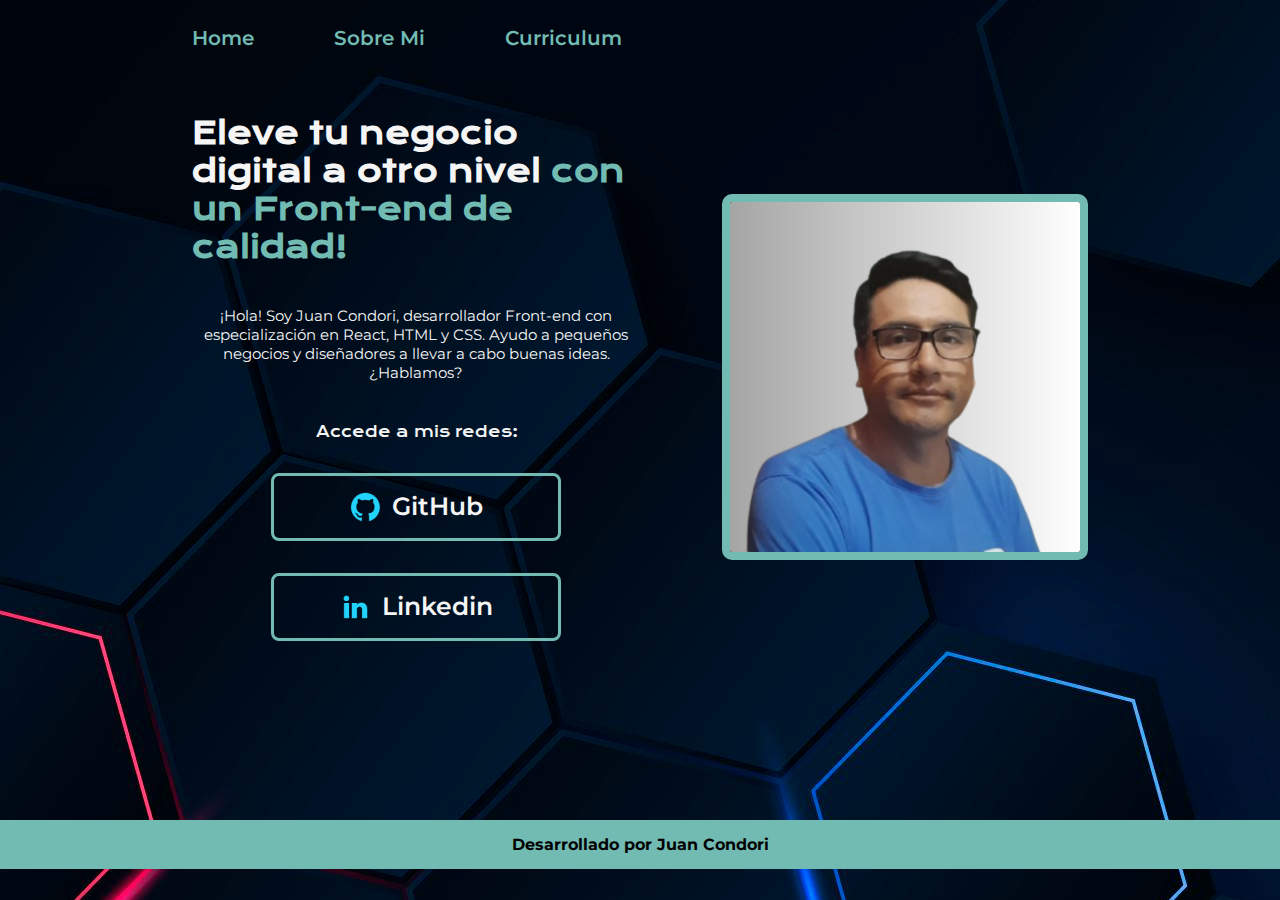
<file: index.html>
<!DOCTYPE html>
<html lang="es-mx">
<head>
    <meta charset="UTF-8"> 
    <meta http-equiv="X-UA-Compatible" content="IE=edge">
    <meta name="viewport" content="width=device-width, initial-scale=1.0">
    <title>Portafolio-1</title>
    <link rel="stylesheet" href="css/style.css">

</head>
<body>
    <header class="header">
        <nav class="header__menu">
            <a class="header__menu__link" href="index.html">Home</a>
            <a class="header__menu__link" href="sobreMi.html">Sobre Mi</a>
            <a class="header__menu__link" href="curriculum.html">Curriculum</a>
        </nav>
    </header>
    <main class="presentacion container">
        <section class="presentacion__contenido">
            <h1 class="presentacion__contenido__titulo">
                Eleve tu negocio digital a otro nivel 
                <strong class="titulo-destaque">con un Front-end de calidad!</strong>
            </h1>
                <p class="presentacion__contenido__texto">¡Hola! Soy Juan Condori, desarrollador Front-end con
                    especialización en React, HTML y CSS. Ayudo a pequeños
                    negocios y diseñadores a llevar a cabo buenas ideas.
                    ¿Hablamos?

                </p>
                
            <div class="presentacion__enlaces">
                <h2 class="presentacion__enlaces__subtitulo">Accede a mis redes: </h2>
                <!-- <a class="presentacion__enlaces__link" href="https://instagram.com/"><img src="./imagenes/instagram.png" alt="">Instagram</a> -->
                <a class="presentacion__enlaces__link" href="https://github.com/juan-carlos-condori?tab=repositories" target="_blank"><img src="./imagenes/github.png" alt="">GitHub</a>
                <a class="presentacion__enlaces__link" href="https://www.linkedin.com/in/juan-condori-t/" target="_blank"><img src="./imagenes/linkedin.png" alt="">Linkedin</a>
            </div>
        </section>
            <img class="presentacion__imagen" src="./imagenes/foto-juan.png" alt="Foto de Juan Condri desarrolando un proyecto">
    </main>
    <footer class="footer">
        <p>Desarrollado por Juan Condori</p>
    </footer>
</body>
</html>
</file>
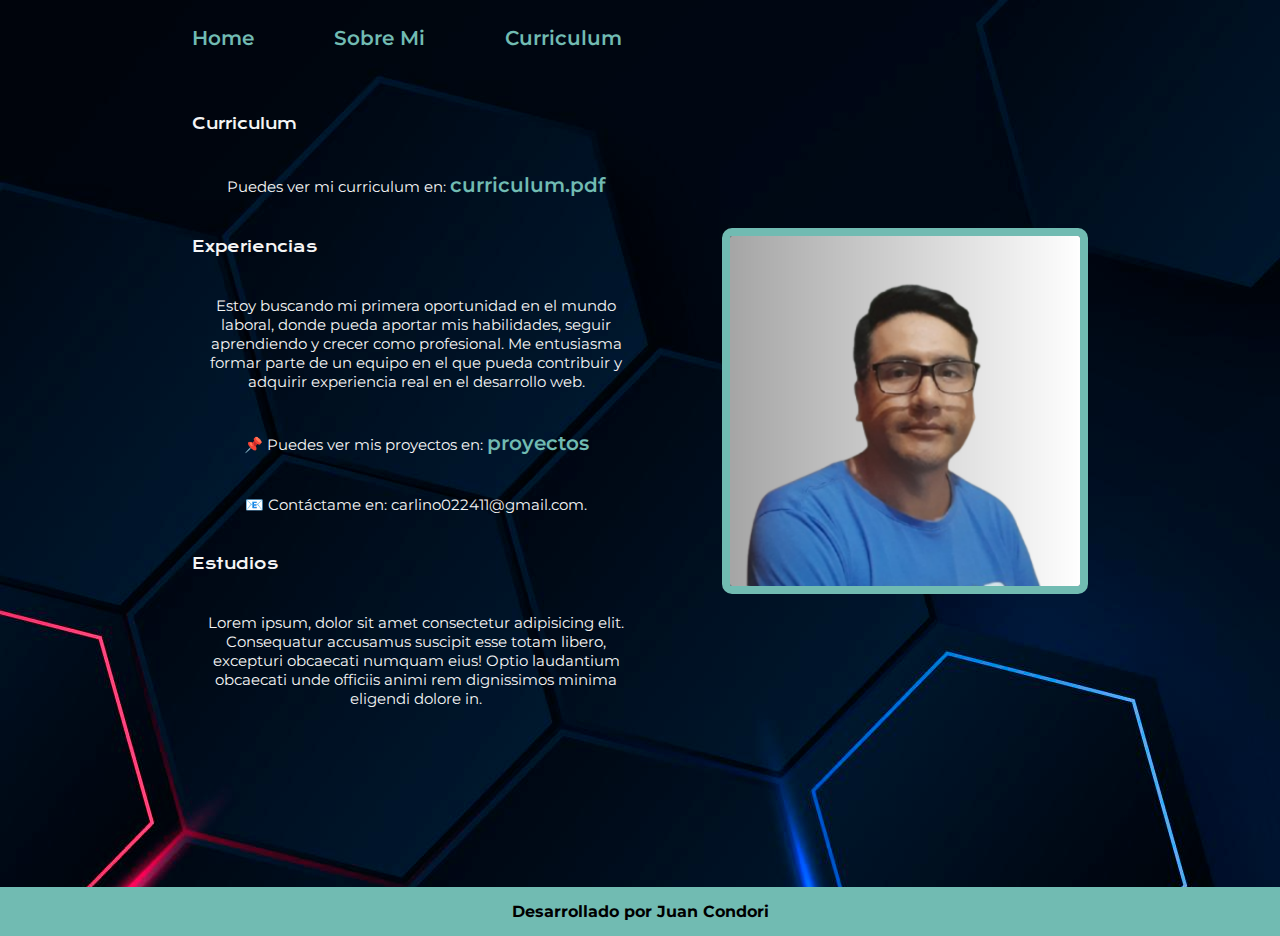
<file: curriculum.html>
<!DOCTYPE html>
<html lang="es-mx">
<head>
    <meta charset="UTF-8">
    <meta name="viewport" content="width=device-width, initial-scale=1.0">
    <title>Curriculum</title>
    <link rel="stylesheet" href="css/style.css">
</head>
<body>
    <header class="header">
        <nav class="header__menu">
            <a class="header__menu__link" href="index.html">Home</a>
            <a class="header__menu__link" href="sobreMi.html">Sobre Mi</a>
            <a class="header__menu__link" href="curriculum.html">Curriculum</a>
        </nav>
    </header>
    <main class="presentacion container">
        <section class="presentacion__contenido">
            <h2 class="presentacion__enlaces__subtitulo">Curriculum</h2>
            <p class="presentacion__contenido__texto">Puedes ver mi curriculum en: <a class="header__menu__link" href="curriculum-juan.pdf" target="_blank">curriculum.pdf</a></p>
            <h2 class="presentacion__enlaces__subtitulo">Experiencias</h2>
            <p class="presentacion__contenido__texto">Estoy buscando mi primera oportunidad en el mundo laboral, donde pueda aportar mis habilidades, seguir aprendiendo y crecer como profesional. Me entusiasma formar parte de un equipo en el que pueda contribuir y adquirir experiencia real en el desarrollo web.</p>
            <p class="presentacion__contenido__texto">📌 Puedes ver mis proyectos en: <a class="header__menu__link" href="https://app.netlify.com/teams/carlino022411/sites" target="_blank">proyectos</a></p>
            <p class="presentacion__contenido__texto">📧 Contáctame en: carlino022411@gmail.com.</p>
            <h2 class="presentacion__enlaces__subtitulo">Estudios</h2>
            <p class="presentacion__contenido__texto">Lorem ipsum, dolor sit amet consectetur adipisicing elit. Consequatur accusamus suscipit esse totam libero, excepturi obcaecati numquam eius! Optio laudantium obcaecati unde officiis animi rem dignissimos minima eligendi dolore in.</p>
        </section>

        <img class="presentacion__imagen" src="./imagenes/foto-juan.png" alt="Foto de Juan Condri desarrolando un proyecto">

    </main>
    <footer class="footer">
        <p>Desarrollado por Juan Condori</p>
    </footer>
</body>
</html>
</file>
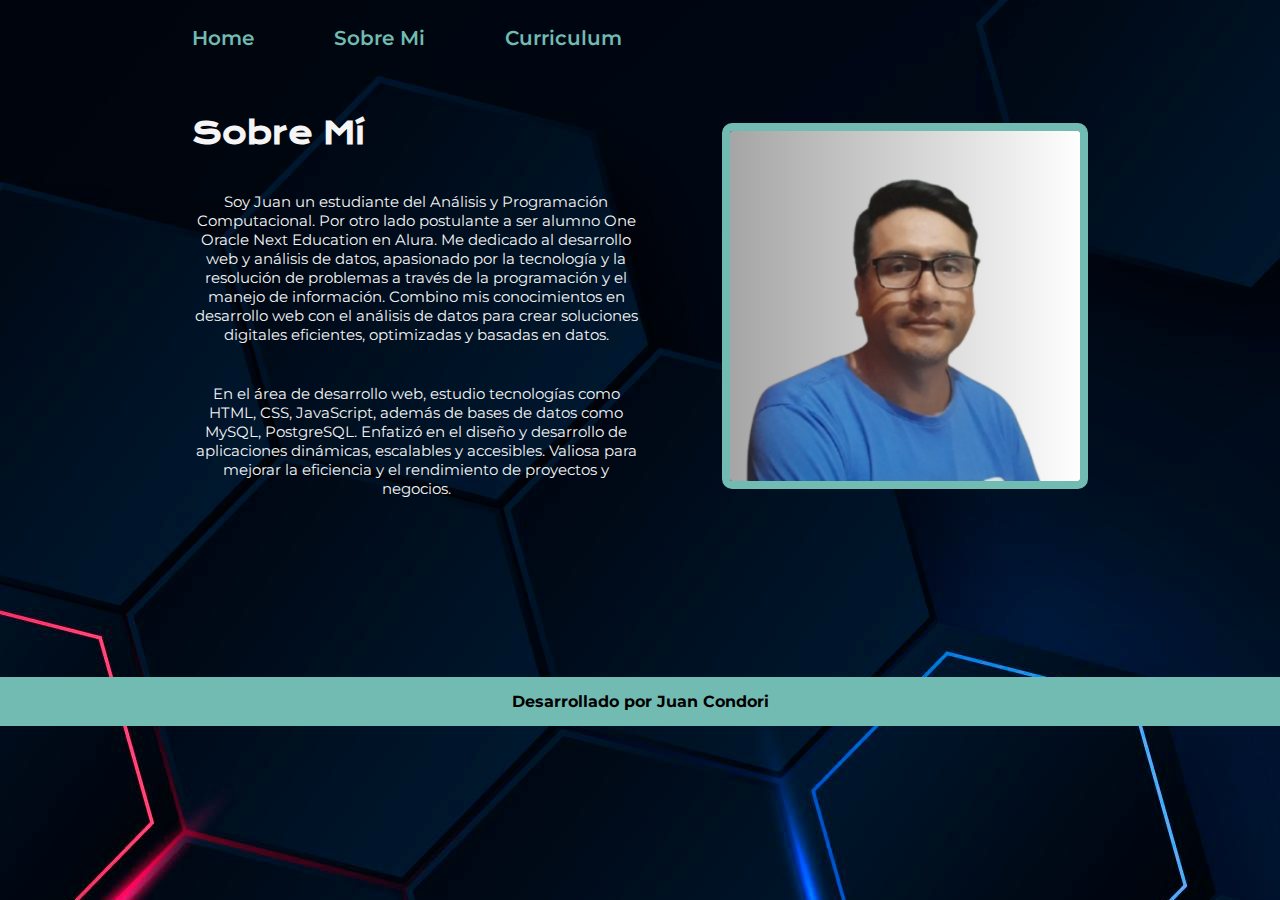
<file: sobreMi.html>
<!DOCTYPE html>
<html lang="es-mx">
<head>
    <meta charset="UTF-8">
    <meta name="viewport" content="width=device-width, initial-scale=1.0">
    <title>Sobre Mí</title>
    <link rel="stylesheet" href="css/style.css">
</head>
<body>
    <header class="header">
        <nav class="header__menu">
            <a class="header__menu__link" href="index.html">Home</a>
            <a class="header__menu__link" href="sobreMi.html">Sobre Mi</a>
            <a class="header__menu__link" href="curriculum.html">Curriculum</a>
        </nav>
    </header>
    <main class="presentacion container">
        <section class="presentacion__contenido">
            <h1 class="presentacion__contenido__titulo">Sobre Mí</h1>
            <p class="presentacion__contenido__texto">Soy Juan un estudiante del Análisis y Programación Computacional. Por otro lado postulante a ser alumno One Oracle Next Education en Alura. Me dedicado al desarrollo web y análisis de datos, apasionado por la tecnología y la resolución de problemas a través de la programación y el manejo de información. Combino mis conocimientos en desarrollo web con el análisis de datos para crear soluciones digitales eficientes, optimizadas y basadas en datos.
            </p>
            <p class="presentacion__contenido__texto">
                En el área de desarrollo web, estudio tecnologías como HTML, CSS, JavaScript, además de bases de datos como MySQL, PostgreSQL. Enfatizó en el diseño y desarrollo de aplicaciones dinámicas, escalables y accesibles. Valiosa para mejorar la eficiencia y el rendimiento de proyectos y negocios. 
            </p>

        </section>

        <img class="presentacion__imagen" src="./imagenes/foto-juan.png" alt="Foto de Juan Condri desarrolando un proyecto">

    </main>
    <footer class="footer">
        <p>Desarrollado por Juan Condori</p>
    </footer>
</body>
</html>
</file>
<file: css/style.css>
/*Importar fuentes de Google fonts*/
@import url('https://fonts.googleapis.com/css2?family=Krona+One&family=Montserrat:ital,wght@0,100..900;1,100..900&display=swap');

/*Colores*/
:root {
    --celeste: #71BBB2;
    --blanco: #F5F5F5;
    --negro: #000000;
    --azulClaro: #BAD8B6;
    --negroClaro: #272727;
    --fuenteMontserrat: "Montserrat", sans serif;
    --fuenteKronaOne: "Krona One", sans serif; 
}
/*Generales*/
* {
    padding: 0;
    margin: 0;
}
html {
    font-size: 62.5%;
}
body {
    font-size: 16px; /* 1rem = 10px*/
    background-image: url(../imagenes/5297078.jpg);
    color: var(--blanco);
    box-sizing: border-box;
}
/*Header*/
.header {
    padding: 2% 0% 0% 15%;
}
.header__menu {
    display: flex;
    justify-content:auto;
    gap: 80px;
}
.header__menu__link {
    font-size: 2rem;
    color: var(--celeste);
    text-decoration: none;
    font-family: var(--fuenteMontserrat);
    font-weight: 600;
}
.header__menu__link:hover {
    color: var(--azulClaro);
    font-weight: 700;
}
/*contenido main*/

.presentacion {
    display: flex;
    align-items: center;
    justify-content: space-between;
    padding: 5% 15% 14%;
    gap: 2rem;
}
@media (max-width: 480px) {
    .presentacion {
        text-align: center;
    }
}
@media (max-width: 768px) {
    .presentacion {
        text-align: center;
    }
}
.presentacion__contenido {
    width: 50%;
    display: flex;
    flex-direction: column;
    gap: 4rem
}
.presentacion__contenido__titulo{
    font-size: 3rem;
    font-family: var(--fuenteKronaOne);
}
.titulo-destaque {
    color: var(--celeste);
}
.titulo-destaque:hover {
    color: var(--azulClaro);
}
.presentacion__contenido__texto {
    font-size: 1.5rem;
    font-family: var(--fuenteMontserrat);
    text-align: center;
}

.presentacion__enlaces {
    display: flex;
    justify-content: space-between;
    flex-direction: column;
    align-items: center;
    gap: 32px;
}

.presentacion__enlaces__subtitulo {
    font-family: var(--fuenteKronaOne);
    font-size: 1.5rem;
    font-weight: 400;
}

.presentacion__imagen {
    width: 350px;
    border-radius: 10px;
    border: solid 8px var(--celeste);
}
@media (max-width: 480px) {
    .presentacion__imagen {
        width: 250px;
    }
}
.presentacion__imagen:hover {
    border: solid 8px var(--azulClaro);

}

.presentacion__enlaces__link {
    width: 50%;
    text-align: center;
    padding: 15px 30px;
    border-radius: 8px;
    font-family: var(--fuenteMontserrat);
    font-size: 2.5rem;
    font-weight: 600;
    text-decoration: none;
    color: var(--blanco);
    border: 3px solid var(--celeste);
    display: flex;
    justify-content: center;
    gap: 10px;
}
.presentacion__enlaces__link:hover {
    cursor: pointer;
    background-color: var(--negroClaro);
    border: 3px solid var(--azulClaro);
}
.footer {
    background-color: var(--celeste);
    padding: 1.5rem;
    color: var(--negro);
    text-align: center;
    font-family: var(--fuenteMontserrat);
    font-weight: bold;
}

@media (max-width: 768px) {
    .header {
        padding: 12%;
    }
    .header__menu {
        justify-content: center;
        text-align: center;
    }
    .presentacion {
        flex-direction: column-reverse;
        padding: 5%;
    }
    .presentacion__contenido {
        width: auto; /* o tambien width: 100%; */
    }    
}
</file>
